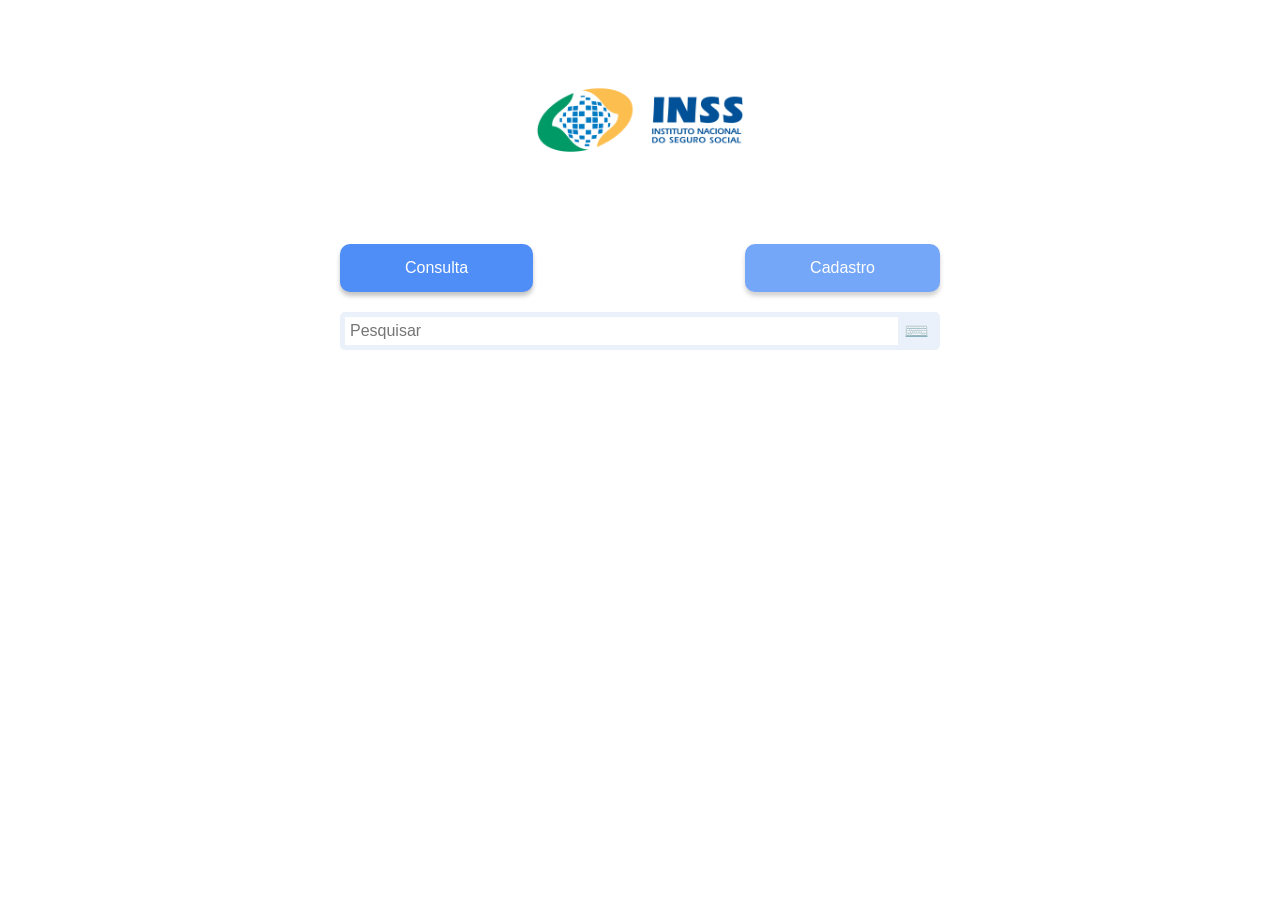
<file: index.html>
<!DOCTYPE html>
<html lang="pt-BR">
<head>
    <meta charset="UTF-8">
    <meta name="viewport" content="width=device-width, initial-scale=1.0">
    <title>INSS - Página</title>
    <link rel="stylesheet" href="style.css">
</head>
<body>
    <div class="container">
        <header class="header"> 
            <img src="inss-logo.png" alt="Logo INSS" class="logo">
        </header>

        <div class="top-btns">
            <a class="as" href="index.html"><button type="button" style="opacity: 90%;" class="button"> Consulta </button></a>
            <a class="as" href="selecao.html"><button type="button" style=" opacity: 70%;" class="button">Cadastro</button></a>
        </div>

        <div class="search-bar">
            <input type="text" placeholder="Pesquisar" class="search-input" id="search-bar">
            <button class="filter-button" id="search-btn">⌨️</button>
        </div>
        
        <div class="info-box" id="info-box">
            </div>
    </div>
</body>
<script src="inss.js"></script>
<script>
    document.getElementById('search-btn').addEventListener('click', function() {
        const query = document.getElementById('search-bar').value;
        fetch(`http://localhost:8000/search/${query}`)
            .then(response => response.json())
            .then(data => {
                console.log(data);
                if (data.detail) {
                    alert('Item não encontrado');
                    return;
                }
                updateInfoBox(data);
            })
            .catch(error => console.error('Erro:', error));
    });

    function updateInfoBox(devices) {
        let infoBoxContent = '';
        devices.forEach(device => {
            infoBoxContent += `
                <div type="button" class="btn-info-box" id="btn-info-box">
                    <p><strong>Tipo de dispositivo:</strong> ${device.tipo_de_disp}</p> 
                    <p><strong>Nº de tombamento:</strong> ${device.id_tomb}</p>
                    <p><strong>Quantidade de Armazenamento:</strong> ${device.qnt_armaz}</p>
                    <p><strong>Tipo de Armazenamento:</strong> ${device.tipo_armaz}</p>
                    <p><strong>Marca:</strong> ${device.marca}</p>
                    <p><strong>Funcionando:</strong> ${device.funcionando}</p>
                    <p><strong>Data da Análise:</strong> ${device.data_de_an}</p>
                    <p><strong>Local Atual do Dispositivo:</strong> ${device.locat_do_disp}</p>
                    <p><strong>Descrição:</strong> ${device.descricao}</p>
                    <div class="caract" id="caract">
                        <div class="card-btns" name="card-btns">
                            <button class="btn-b" onclick="editItem(${device.id_tomb})">Editar</button>
                            <button class="btn-c" onclick="deleteItem(${device.id_tomb})">Excluir</button>
                            <button class="btn-b" onclick="showHistory(${device.id_tomb})">Exibir Histórico</button>
                        </div>
                    </div>
                </div>
            `;
        });
        document.getElementById('info-box').innerHTML = infoBoxContent;
    }

    function editItem(id_tomb) {
        // Redirecionar para a página de edição com o ID do dispositivo
        window.location.href = `edit.html?id=${id_tomb}`;
    }

    function deleteItem(id_tomb) {
        fetch(`http://localhost:8000/devices/${id_tomb}`, {
            method: 'DELETE'
        })
        .then(response => {
            if (response.status === 204) {
                alert('Item excluído com sucesso!');
                // Atualizar a interface conforme necessário
            } else {
                alert('Erro ao excluir item');
            }
        })
        .catch(error => console.error('Erro:', error));
    }

    function showHistory(id_tomb) {
        // Redirecionar para a página de histórico com o ID do dispositivo
        window.location.href = `history.html?id=${id_tomb}`;
    }
</script>
</html>
</file>
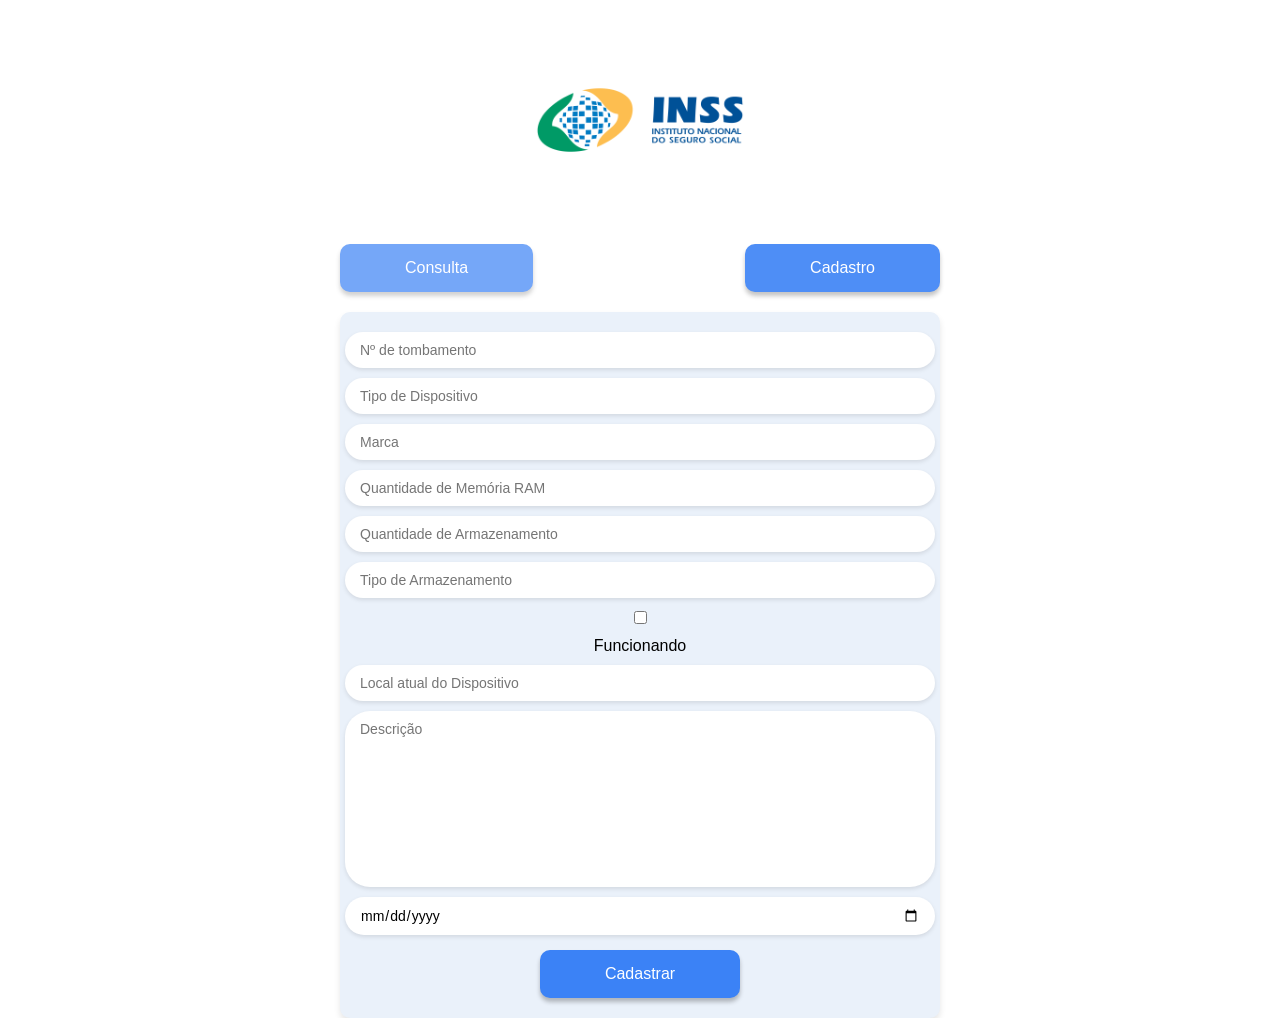
<file: cadother.html>
<!DOCTYPE html>
<html lang="pt-BR">
<head>
    <meta charset="UTF-8">
    <meta name="viewport" content="width=device-width, initial-scale=1.0">
    <title>INSS - Página</title>
    <link rel="stylesheet" href="style.css">
</head>
<body>
    <div class="container">
        <header class="header">
            <img src="inss-logo.png" alt="Logo INSS" class="logo">
        </header>

        <div class="top-btns">
            <a class="as" href="index.html"><button type="button" style="opacity: 70%;" class="button"> Consulta </button></a>
            <a class="as" href="selecao.html"><button type="button" style=" opacity: 90%;" class="button">Cadastro</button></a>
        </div>

        <form class="form-section" id="device-form">
            <div class="form-group">
                <input type="number" name="id_tomb" placeholder="Nº de tombamento" class="form-input" required>
                <input type="text" name="tipo_de_disp" placeholder="Tipo de Dispositivo" class="form-input" required>
                <input type="text" name="marca" placeholder="Marca" class="form-input" required>
                <input type="number" name="qnt_ram" placeholder="Quantidade de Memória RAM" class="form-input">
                <input type="number" name="qnt_armaz" placeholder="Quantidade de Armazenamento" class="form-input">
                <input type="text" name="tipo_armaz" placeholder="Tipo de Armazenamento" class="form-input">
                <input type="checkbox" id="funcionandoCheckbox" name="funcionando">
                <label for="funcionandoCheckbox">Funcionando</label>
                <input type="text" name="locat_do_disp" placeholder="Local atual do Dispositivo" class="form-input" required>
                <input type="text" name="descricao" placeholder="Descrição" class="form-input desc" required>
                <input type="date" name="data_de_an" placeholder="Data da análise" class="form-input" required>
            </div>
            <div class="form-group">
                <button type="submit" class="button">Cadastrar</button>
            </div>
        </form>
    </div>
    <script>
        document.getElementById('device-form').addEventListener('submit', function(event) {
            event.preventDefault();

            const formData = new FormData(this);
            const deviceData = {};
            formData.forEach((value, key) => {
                if (key === 'funcionando') {
                    deviceData[key] = document.getElementById('funcionandoCheckbox').checked;
                } else {
                    deviceData[key] = value;
                }
            });

            fetch('http://localhost:8000/devices/', {
                method: 'POST',
                headers: {
                    'Content-Type': 'application/json'
                },
                body: JSON.stringify(deviceData)
            })
            .then(response => {
                if (response.ok) {
                    alert('Dispositivo cadastrado com sucesso!');
                    window.location.href = 'index.html';
                } else {
                    alert('Erro ao cadastrar dispositivo');
                }
            })
            .catch(error => console.error('Erro:', error));
        });
    </script>
</body>
</html>
</file>
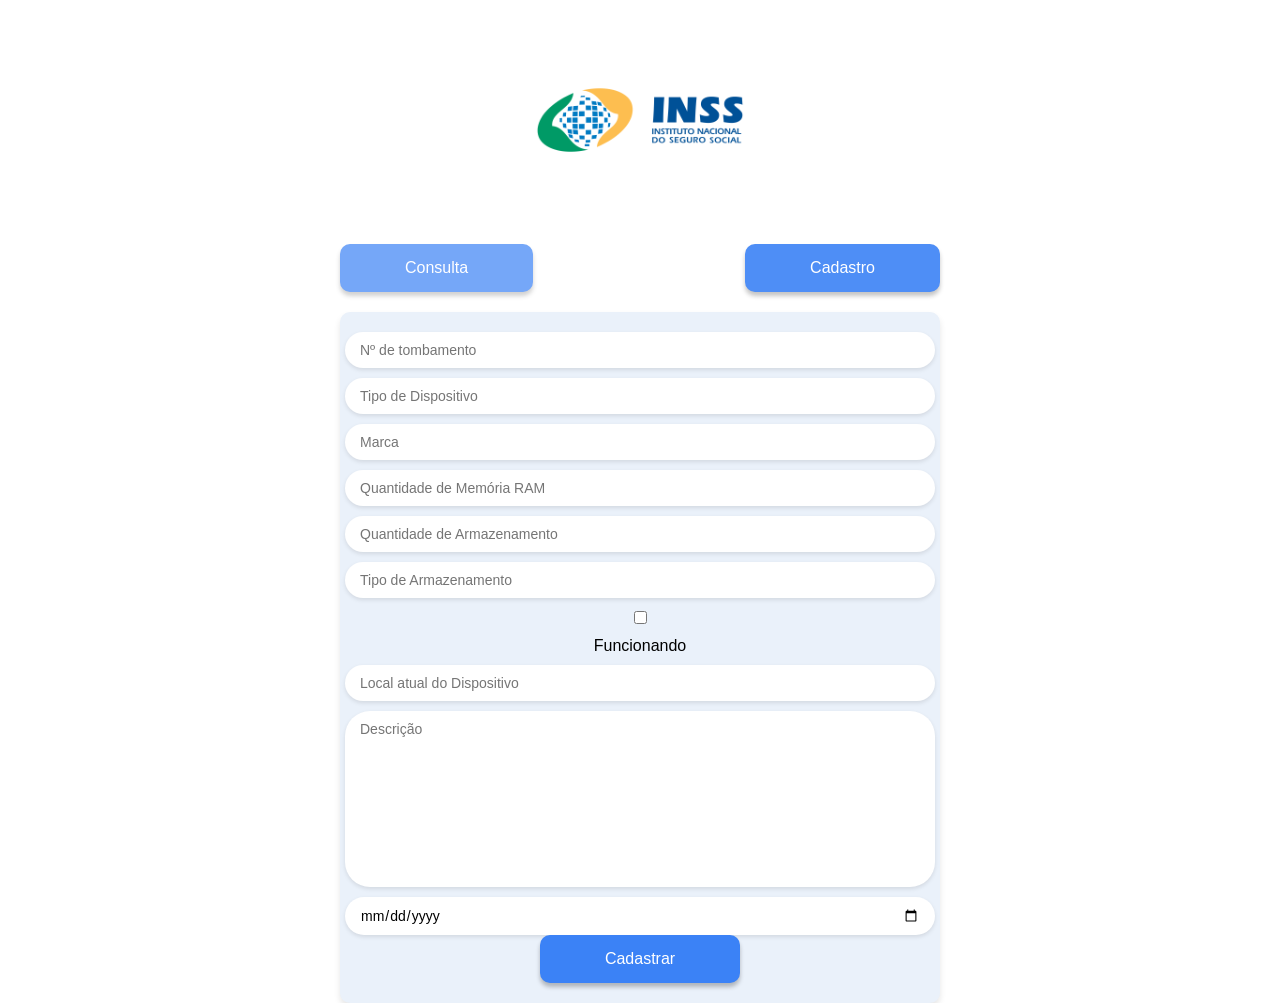
<file: cadpc.html>
<!DOCTYPE html>
<html lang="pt-BR">
<head>
    <meta charset="UTF-8">
    <meta name="viewport" content="width=device-width, initial-scale=1.0">
    <title>INSS - Página</title>
    <link rel="stylesheet" href="style.css">
</head>
<body>
    <div class="container">
        <header class="header">
            <img src="inss-logo.png" alt="Logo INSS" class="logo">
        </header>

        <div class="top-btns">
            <a class="as" href="index.html"><button type="button" style="opacity: 70%;" class="button"> Consulta </button></a>
            <a class="as" href="selecao.html"><button type="button" style=" opacity: 90%;" class="button">Cadastro</button></a>
        </div>

        <div class="form-section">
            <form id="device-form">
                <div class="form-group">
                    <input type="number" name="id_tomb" placeholder="Nº de tombamento" class="form-input" required>
                    <input type="text" name="tipo_de_disp" placeholder="Tipo de Dispositivo" class="form-input" required>
                    <input type="text" name="marca" placeholder="Marca" class="form-input" required>
                    <input type="number" name="qnt_ram" placeholder="Quantidade de Memória RAM" class="form-input" required>
                    <input type="number" name="qnt_armaz" placeholder="Quantidade de Armazenamento" class="form-input" required>
                    <input type="text" name="tipo_armaz" placeholder="Tipo de Armazenamento" class="form-input" required>
                    <input type="checkbox" id="funcionandoCheckbox" name="funcionando">
                    <label for="funcionandoCheckbox">Funcionando</label>
                    <input type="text" name="locat_do_disp" placeholder="Local atual do Dispositivo" class="form-input" required>
                    <input type="text" name="descricao" placeholder="Descrição" class="form-input desc" required>
                    <input type="date" name="data_de_an" placeholder="Data da análise" class="form-input" required>
                </div>
                <div class="form-group">
                    <button type="submit" class="button">Cadastrar</button>
                </div>
            </form>
        </div>
    </div>
    <script>
        document.getElementById('device-form').addEventListener('submit', function(event) {
            event.preventDefault();

            const formData = new FormData(this);
            const deviceData = {};
            formData.forEach((value, key) => {
                if (key === 'funcionando') {
                    deviceData[key] = document.getElementById('funcionandoCheckbox').checked;
                } else {
                    deviceData[key] = value;
                }
            });

            // Validação de dados
            if (!deviceData.id_tomb || !deviceData.tipo_de_disp || !deviceData.marca || !deviceData.qnt_ram || !deviceData.qnt_armaz || !deviceData.tipo_armaz || !deviceData.locat_do_disp || !deviceData.descricao || !deviceData.data_de_an) {
                alert('Por favor, preencha todos os campos obrigatórios.');
                return;
            }

            fetch('http://localhost:8000/devices/', {
                method: 'POST',
                headers: {
                    'Content-Type': 'application/json'
                },
                body: JSON.stringify(deviceData)
            })
            .then(response => {
                if (response.ok) {
                    alert('Dispositivo cadastrado com sucesso!');
                    // Redirecionar para outra página, se necessário
                    window.location.href = 'index.html';
                } else {
                    alert('Erro ao cadastrar dispositivo');
                }
            })
            .catch(error => console.error('Erro:', error));
        });
    </script>
</body>
</html>
</file>
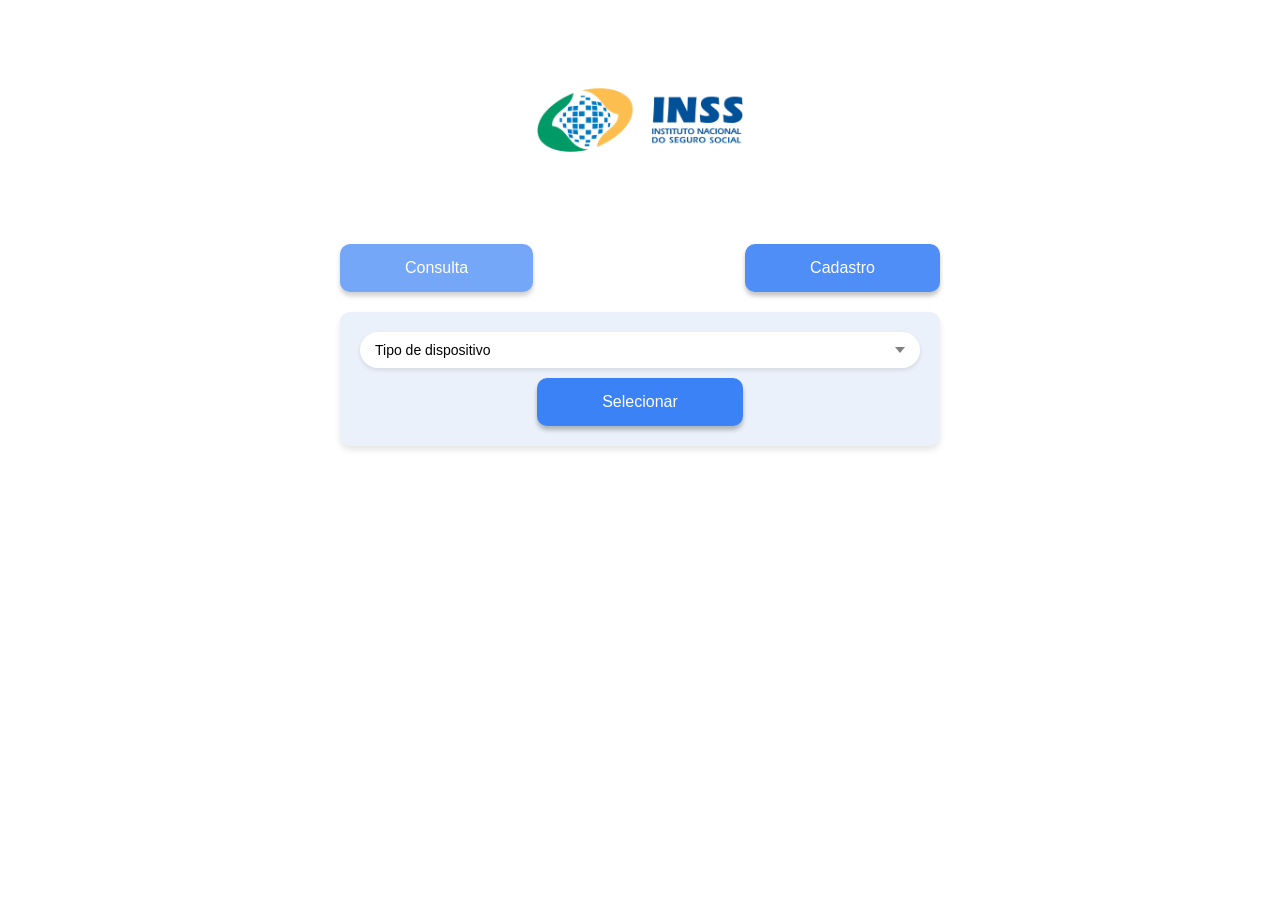
<file: selecao.html>
<!DOCTYPE html>
<html lang="pt-BR">
<head>
    <meta charset="UTF-8">
    <meta name="viewport" content="width=device-width, initial-scale=1.0">
    <title>INSS - Página</title>
    <link rel="stylesheet" href="style.css">
</head>
<body>
    <div class="container">
        <header class="header">
            <img src="inss-logo.png" alt="Logo INSS" class="logo">
        </header>

        <div class="top-btns">
            <a class="as" href="index.html"><button type="button" style="opacity: 70%;" class="button"> Consulta </button></a>
            <a class="as" href="selecao.html"><button type="button" style=" opacity: 90%;" class="button">Cadastro</button></a>
         </div>

        <div class="form-section">

            <form method="GET" action="cadpc.html" class="form-group" id="deviceForm">
                <select class="form-select" id="deviceType">
                    <option value="" disabled selected>Tipo de dispositivo</option>
                    <option value="computador">Computador</option>
                    <option value="monitor">Monitor</option>
                    <option value="impressora">Impressora</option>
                    <option value="switch">Switch</option>
                    <option value="scanner">Scanner</option>
                    <option value="teclado">Teclado</option>
                </select>
                <button type="submit" class="button">Selecionar</button>
            </form>
        </div>
    </div>
</body>
</html>
</file>
<file: style.css>
body {
    margin: 0;
    font-family: Arial, sans-serif;
    background-color: white;
    display: flex;
    justify-content: center;
    align-items: flex-start;
    height: 100vh;
}

.container {
    width: 600px;
    text-align: center;
    display: flex;
    flex-direction: column;
}

.header {
    margin-bottom: none;
}

.logo {
    width: 40%;
    height: auto;
}

.top-btns {
    margin-bottom: 20px;
    display: flex;
    align-items: center;
    justify-content: space-between;
}

.button {
    background-color:  #3b82f6;
    box-shadow: 0px 4px 4px 0px rgba(0, 0, 0, 0.25);
    border: none;
    border-radius:  10px;
    color: white;
    padding: 15px 65px;
    text-align: center;
    text-decoration: none;
    display: flex;
    font-size: 16px;
    cursor: pointer;
    align-items: center;
}

.btn-b {
    background-color:  #8a9ab4;
    box-shadow: 0px 4px 4px 0px rgba(0, 0, 0, 0.25);
    border: none;
    border-radius:  10px;
    color: white;
    padding: 10px 60px;
    text-align: center;
    text-decoration: none;
    display: flex;
    font-size: 16px;
    cursor: pointer;
    align-items: center;
}

.btn-c {
background-color:  #f63b3b;
    box-shadow: 0px 4px 4px 0px rgba(0, 0, 0, 0.25);
    border: none;
    border-radius:  10px;
    color: white;
    padding: 10px 30px;
    text-align: center;
    text-decoration: none;
    display: flex;
    font-size: 16px;
    cursor: pointer;
    align-items: center;
}

.as {
    text-decoration: none;
    color: white;
}


.button:hover {
    background-color: #2563eb;
}

.search-bar {
    display: flex;
    justify-content: space-between;
    align-items: center;
    margin-bottom: 20px;
    background-color: #eaf1fa;
    padding: 5px;
    border-radius: 5px;
}

.search-input {
    border: none;
    outline: none;
    width: 100%;
    padding: 5px;
    font-size: 16px;
}

.filter-button {
    background: none;
    border: none;
    font-size: 20px;
    cursor: pointer;
    color: #666;
}

.form-section {
    background-color: #eaf1fa;
    padding: 20px;
    border-radius: 10px;
    display: flex;
    flex-direction: column;
    gap: 15px;
    box-shadow: 0px 4px 6px rgba(0, 0, 0, 0.1);
}

.form-group {
    position: relative;
    display: flex;
    align-items: center;
    flex-direction: column;
    gap: 10px;
}

.form-input, .form-select {
    width: 100%;
    padding: 10px 15px;
    font-size: 14px;
    border: none;
    border-radius: 25px;
    outline: none;
    background-color: white;
    box-shadow: 0px 2px 4px rgba(0, 0, 0, 0.1);
    font-family: Arial, sans-serif;
}

.desc {
    text-wrap: wrap;
    padding-bottom: 150px;
}

.form-select {
    -webkit-appearance: none;
    -moz-appearance: none;
    appearance: none;
    background-image: url('data:image/svg+xml;charset=UTF-8,<svg xmlns="http://www.w3.org/2000/svg" viewBox="0 0 10 6"><path fill="gray" d="M0 0l5 6 5-6z"/></svg>');
    background-repeat: no-repeat;
    background-position: right 15px center;
    background-size: 10px;
    cursor: pointer;
 
}


.info-box {
    background-color: #eaf1fa;
    box-shadow: 0px 4px 4px 0px rgba(0, 0, 0, 0.25);
    border: none;
    text-align: left;
    font-size: 16px;
    color: #666;
    text-decoration: none;
    font-size: 16px;
}

.btn-info-box{
    cursor: pointer;
    width: 95%;
    height: 100%;
    border-bottom: solid 1px;
    padding: 10px 10px 0px 20px;
}

.info-box:hover {
    background-color: #e4edfa;
}

.card-btns {
    display: flex;
    flex-direction: row;
    justify-content: space-around;
    margin-bottom: 3%;
}

.caract {
    padding: 0 18px;
    display: none;
    overflow: hidden;
}

.infobox:active, .caract{
    overflow: visible;
}


.placeholder-box {
    background-color: #eaf1fa;
    height: 60px;
    margin-bottom: 10px;
    border-radius: 5px;
}
</file>
